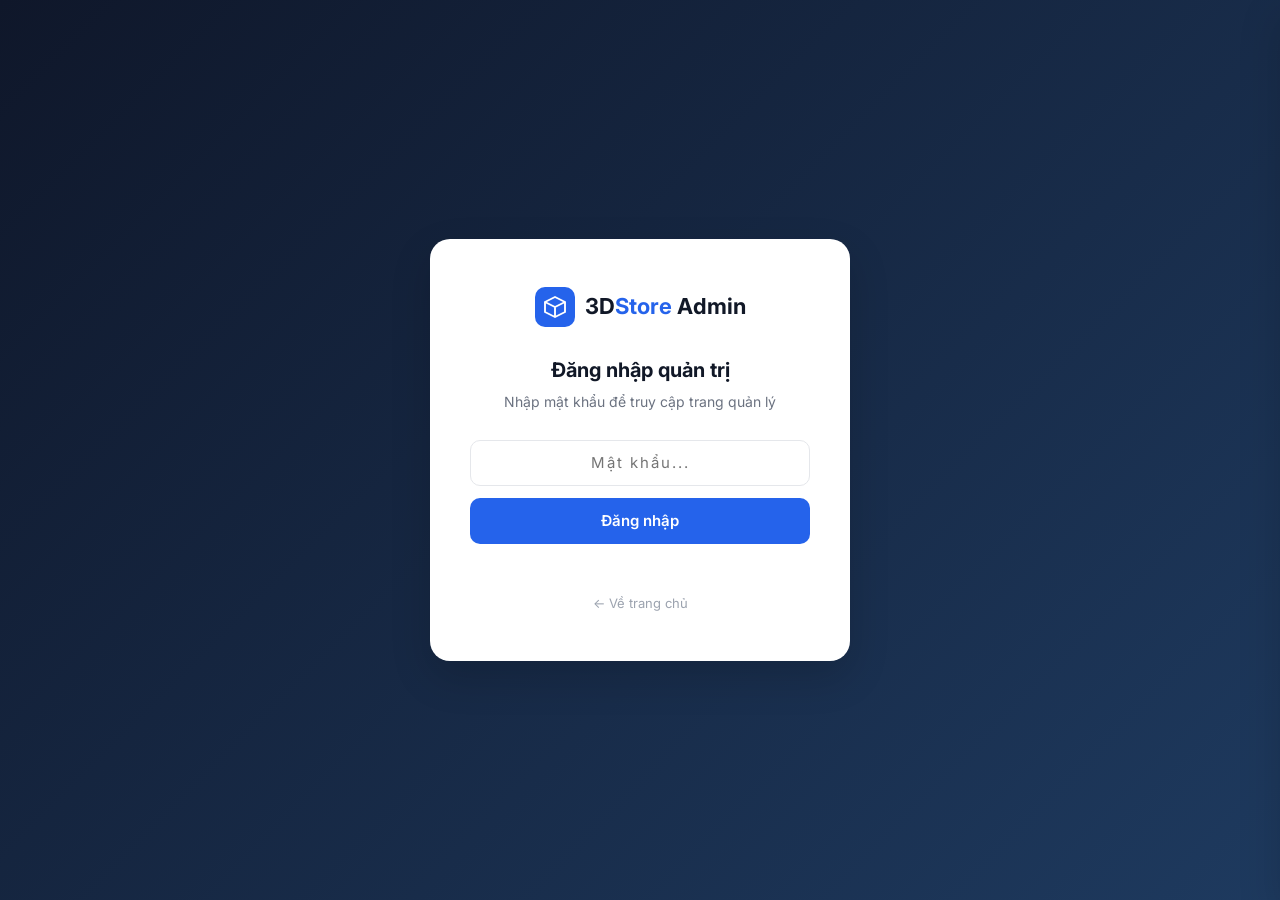
<file: admin.html>
<!DOCTYPE html>
<html lang="vi">
<head>
  <meta charset="UTF-8" />
  <meta name="viewport" content="width=device-width, initial-scale=1.0" />
  <title>Admin - 3D Models Store</title>
  <link rel="stylesheet" href="admin.css?v=3" />
  <link href="https://fonts.googleapis.com/css2?family=Inter:wght@300;400;500;600;700&display=swap" rel="stylesheet" />
</head>
<body>

<!-- ═══════════════════════════════════════════════
     LOGIN SCREEN
════════════════════════════════════════════════ -->
<div class="login-screen" id="loginScreen">
  <div class="login-box">
    <div class="login-logo">
      <svg width="40" height="40" viewBox="0 0 32 32" fill="none">
        <rect width="32" height="32" rx="8" fill="#2563EB"/>
        <path d="M8 12l8-4 8 4v8l-8 4-8-4V12z" stroke="white" stroke-width="1.5" fill="none"/>
        <path d="M8 12l8 4 8-4M16 16v8" stroke="white" stroke-width="1.5"/>
      </svg>
      <span>3D<strong>Store</strong> Admin</span>
    </div>
    <h2>Đăng nhập quản trị</h2>
    <p>Nhập mật khẩu để truy cập trang quản lý</p>
    <div class="login-form">
      <input type="password" id="loginPassword" placeholder="Mật khẩu..." onkeydown="if(event.key==='Enter') doLogin()" />
      <button onclick="doLogin()">Đăng nhập</button>
    </div>
    <div class="login-hint" id="loginHint"></div>
    <a href="index.html" class="back-link">← Về trang chủ</a>
  </div>
</div>

<!-- ═══════════════════════════════════════════════
     ADMIN PANEL
════════════════════════════════════════════════ -->
<div class="admin-wrap" id="adminWrap" style="display:none">

  <!-- SIDEBAR NAV -->
  <nav class="admin-nav">
    <div class="nav-logo">
      <svg width="28" height="28" viewBox="0 0 32 32" fill="none">
        <rect width="32" height="32" rx="8" fill="#2563EB"/>
        <path d="M8 12l8-4 8 4v8l-8 4-8-4V12z" stroke="white" stroke-width="1.5" fill="none"/>
        <path d="M8 12l8 4 8-4M16 16v8" stroke="white" stroke-width="1.5"/>
      </svg>
      <span>3DStore</span>
    </div>

    <ul class="nav-menu">
      <li class="nav-item active" data-tab="dashboard" onclick="switchTab('dashboard')">
        <svg width="18" height="18" viewBox="0 0 24 24" fill="none" stroke="currentColor" stroke-width="2"><rect x="3" y="3" width="7" height="7"/><rect x="14" y="3" width="7" height="7"/><rect x="3" y="14" width="7" height="7"/><rect x="14" y="14" width="7" height="7"/></svg>
        Tổng quan
      </li>
      <li class="nav-item" data-tab="models" onclick="switchTab('models')">
        <svg width="18" height="18" viewBox="0 0 24 24" fill="none" stroke="currentColor" stroke-width="2"><path d="M21 16V8a2 2 0 0 0-1-1.73l-7-4a2 2 0 0 0-2 0l-7 4A2 2 0 0 0 3 8v8a2 2 0 0 0 1 1.73l7 4a2 2 0 0 0 2 0l7-4A2 2 0 0 0 21 16z"/></svg>
        Quản lý Models
      </li>
      <li class="nav-item" data-tab="categories" onclick="switchTab('categories')">
        <svg width="18" height="18" viewBox="0 0 24 24" fill="none" stroke="currentColor" stroke-width="2"><path d="M22 19a2 2 0 0 1-2 2H4a2 2 0 0 1-2-2V5a2 2 0 0 1 2-2h5l2 3h9a2 2 0 0 1 2 2z"/></svg>
        Danh mục
      </li>
      <li class="nav-item" data-tab="settings" onclick="switchTab('settings')">
        <svg width="18" height="18" viewBox="0 0 24 24" fill="none" stroke="currentColor" stroke-width="2"><circle cx="12" cy="12" r="3"/><path d="M12 1v4M12 19v4M4.22 4.22l2.83 2.83M16.95 16.95l2.83 2.83M1 12h4M19 12h4M4.22 19.78l2.83-2.83M16.95 7.05l2.83-2.83"/></svg>
        Cài đặt
      </li>
    </ul>

    <div class="nav-bottom">
      <a href="index.html" class="nav-view-site" target="_blank">
        <svg width="16" height="16" viewBox="0 0 24 24" fill="none" stroke="currentColor" stroke-width="2"><path d="M18 13v6a2 2 0 0 1-2 2H5a2 2 0 0 1-2-2V8a2 2 0 0 1 2-2h6"/><polyline points="15 3 21 3 21 9"/><line x1="10" y1="14" x2="21" y2="3"/></svg>
        Xem website
      </a>
      <button class="nav-logout" onclick="doLogout()">
        <svg width="16" height="16" viewBox="0 0 24 24" fill="none" stroke="currentColor" stroke-width="2"><path d="M9 21H5a2 2 0 0 1-2-2V5a2 2 0 0 1 2-2h4"/><polyline points="16 17 21 12 16 7"/><line x1="21" y1="12" x2="9" y2="12"/></svg>
        Đăng xuất
      </button>
    </div>
  </nav>

  <!-- MAIN CONTENT -->
  <main class="admin-main">

    <!-- ─── DASHBOARD ─── -->
    <div class="tab-content active" id="tab-dashboard">
      <div class="page-header">
        <h1>Tổng quan</h1>
        <span class="page-sub">Quản lý kho 3D Models của bạn</span>
      </div>

      <div class="stats-grid">
        <div class="stat-card">
          <div class="stat-icon blue">
            <svg width="22" height="22" viewBox="0 0 24 24" fill="none" stroke="currentColor" stroke-width="2"><path d="M21 16V8a2 2 0 0 0-1-1.73l-7-4a2 2 0 0 0-2 0l-7 4A2 2 0 0 0 3 8v8a2 2 0 0 0 1 1.73l7 4a2 2 0 0 0 2 0l7-4A2 2 0 0 0 21 16z"/></svg>
          </div>
          <div>
            <div class="stat-num" id="statTotal">0</div>
            <div class="stat-label">Tổng models</div>
          </div>
        </div>
        <div class="stat-card">
          <div class="stat-icon green">
            <svg width="22" height="22" viewBox="0 0 24 24" fill="none" stroke="currentColor" stroke-width="2"><path d="M22 11.08V12a10 10 0 1 1-5.93-9.14"/><polyline points="22 4 12 14.01 9 11.01"/></svg>
          </div>
          <div>
            <div class="stat-num" id="statFree">0</div>
            <div class="stat-label">FREE models</div>
          </div>
        </div>
        <div class="stat-card">
          <div class="stat-icon purple">
            <svg width="22" height="22" viewBox="0 0 24 24" fill="none" stroke="currentColor" stroke-width="2"><polygon points="12 2 15.09 8.26 22 9.27 17 14.14 18.18 21.02 12 17.77 5.82 21.02 7 14.14 2 9.27 8.91 8.26 12 2"/></svg>
          </div>
          <div>
            <div class="stat-num" id="statPro">0</div>
            <div class="stat-label">PRO models</div>
          </div>
        </div>
        <div class="stat-card">
          <div class="stat-icon orange">
            <svg width="22" height="22" viewBox="0 0 24 24" fill="none" stroke="currentColor" stroke-width="2"><path d="M22 19a2 2 0 0 1-2 2H4a2 2 0 0 1-2-2V5a2 2 0 0 1 2-2h5l2 3h9a2 2 0 0 1 2 2z"/></svg>
          </div>
          <div>
            <div class="stat-num" id="statCats">0</div>
            <div class="stat-label">Danh mục</div>
          </div>
        </div>
      </div>

      <div class="quick-actions">
        <h3>Thao tác nhanh</h3>
        <div class="action-buttons">
          <button class="action-btn primary" onclick="switchTab('models'); openModelForm()">
            <svg width="18" height="18" viewBox="0 0 24 24" fill="none" stroke="currentColor" stroke-width="2.5"><line x1="12" y1="5" x2="12" y2="19"/><line x1="5" y1="12" x2="19" y2="12"/></svg>
            Thêm model mới
          </button>
          <button class="action-btn secondary" onclick="switchTab('categories'); openCategoryForm()">
            <svg width="18" height="18" viewBox="0 0 24 24" fill="none" stroke="currentColor" stroke-width="2.5"><line x1="12" y1="5" x2="12" y2="19"/><line x1="5" y1="12" x2="19" y2="12"/></svg>
            Thêm danh mục
          </button>
          <button class="action-btn outline" onclick="exportData()">
            <svg width="18" height="18" viewBox="0 0 24 24" fill="none" stroke="currentColor" stroke-width="2"><path d="M21 15v4a2 2 0 0 1-2 2H5a2 2 0 0 1-2-2v-4"/><polyline points="7 10 12 15 17 10"/><line x1="12" y1="15" x2="12" y2="3"/></svg>
            Xuất dữ liệu JSON
          </button>
        </div>
      </div>

      <div class="recent-section">
        <h3>Models gần đây</h3>
        <div id="recentModels"></div>
      </div>
    </div>

    <!-- ─── MODELS ─── -->
    <div class="tab-content" id="tab-models">
      <div class="page-header">
        <div>
          <h1>Quản lý Models</h1>
          <span class="page-sub" id="modelsSubtitle"></span>
        </div>
        <button class="btn-add" onclick="openModelForm()">
          <svg width="16" height="16" viewBox="0 0 24 24" fill="none" stroke="currentColor" stroke-width="2.5"><line x1="12" y1="5" x2="12" y2="19"/><line x1="5" y1="12" x2="19" y2="12"/></svg>
          Thêm model
        </button>
      </div>

      <div class="list-toolbar">
        <input type="text" class="list-search" id="modelSearch" placeholder="Tìm kiếm model..." oninput="renderModelList()" />
        <select class="list-filter" id="modelFilterCat" onchange="renderModelList()">
          <option value="">Tất cả danh mục</option>
        </select>
        <select class="list-filter" id="modelFilterType" onchange="renderModelList()">
          <option value="">Tất cả loại</option>
          <option value="FREE">FREE</option>
          <option value="PRO">PRO</option>
        </select>
      </div>

      <div class="models-table-wrap">
        <table class="models-table">
          <thead>
            <tr>
              <th style="width:60px">Ảnh</th>
              <th>Tên model</th>
              <th style="width:130px">Danh mục</th>
              <th style="width:70px">Loại</th>
              <th style="width:110px">Phần mềm</th>
              <th style="width:110px">Thao tác</th>
            </tr>
          </thead>
          <tbody id="modelTableBody"></tbody>
        </table>
      </div>
    </div>

    <!-- ─── CATEGORIES ─── -->
    <div class="tab-content" id="tab-categories">
      <div class="page-header">
        <div>
          <h1>Quản lý Danh mục</h1>
          <span class="page-sub">Tổ chức phân loại 3D models</span>
        </div>
        <button class="btn-add" onclick="openCategoryForm()">
          <svg width="16" height="16" viewBox="0 0 24 24" fill="none" stroke="currentColor" stroke-width="2.5"><line x1="12" y1="5" x2="12" y2="19"/><line x1="5" y1="12" x2="19" y2="12"/></svg>
          Thêm danh mục
        </button>
      </div>

      <div class="cats-grid" id="catsGrid"></div>
    </div>

    <!-- ─── SETTINGS ─── -->
    <div class="tab-content" id="tab-settings">
      <div class="page-header">
        <h1>Cài đặt</h1>
        <span class="page-sub">Cấu hình website</span>
      </div>

      <div class="settings-grid">
        <div class="settings-card">
          <h3>Thông tin liên hệ</h3>
          <div class="field-group">
            <label>Số điện thoại Zalo</label>
            <input type="text" id="settingZalo" placeholder="0912345678" />
            <span class="field-hint">Người dùng sẽ nhắn tin qua số này</span>
          </div>
          <div class="field-group">
            <label>Tên website</label>
            <input type="text" id="settingSiteName" placeholder="3D Models Store" />
          </div>
          <button class="btn-save" onclick="saveSettings()">Lưu cài đặt</button>
        </div>

        <div class="settings-card">
          <h3>Dữ liệu</h3>
          <div class="data-actions">
            <div class="data-action-item">
              <div>
                <strong>Xuất dữ liệu</strong>
                <p>Tải xuống toàn bộ dữ liệu dạng JSON để backup</p>
              </div>
              <button class="btn-outline" onclick="exportData()">Xuất JSON</button>
            </div>
            <div class="data-action-item">
              <div>
                <strong>Nhập dữ liệu</strong>
                <p>Khôi phục từ file JSON đã xuất trước đó</p>
              </div>
              <label class="btn-outline import-label">
                Nhập JSON
                <input type="file" accept=".json" id="importFile" onchange="importData(this)" style="display:none" />
              </label>
            </div>
            <div class="data-action-item danger">
              <div>
                <strong>Xóa tất cả dữ liệu</strong>
                <p>Xóa toàn bộ models và danh mục, không thể hoàn tác</p>
              </div>
              <button class="btn-danger" onclick="clearAllData()">Xóa tất cả</button>
            </div>
          </div>
        </div>

        <div class="settings-card">
          <h3>Đổi mật khẩu Admin</h3>
          <div class="field-group">
            <label>Mật khẩu hiện tại</label>
            <input type="password" id="oldPassword" placeholder="••••••••" />
          </div>
          <div class="field-group">
            <label>Mật khẩu mới</label>
            <input type="password" id="newPassword" placeholder="••••••••" />
          </div>
          <div class="field-group">
            <label>Xác nhận mật khẩu mới</label>
            <input type="password" id="confirmPassword" placeholder="••••••••" />
          </div>
          <button class="btn-save" onclick="changePassword()">Đổi mật khẩu</button>
        </div>
      </div>
    </div>

  </main>
</div>

<!-- ═══════════════════════════════════════════════
     MODEL FORM DRAWER
════════════════════════════════════════════════ -->
<div class="drawer-overlay" id="drawerOverlay" onclick="closeDrawer()"></div>
<div class="drawer" id="modelDrawer">
  <div class="drawer-header">
    <h2 id="drawerTitle">Thêm model mới</h2>
    <button class="drawer-close" onclick="closeDrawer()">✕</button>
  </div>
  <div class="drawer-body">
    <input type="hidden" id="formId" />

    <div class="form-row">
      <div class="field-group">
        <label>Tên model <span class="req">*</span></label>
        <input type="text" id="formName" placeholder="VD: Modern Sofa Set" />
      </div>
    </div>

    <div class="form-row two-col">
      <div class="field-group">
        <label>Danh mục <span class="req">*</span></label>
        <select id="formCategory">
          <option value="">-- Chọn danh mục --</option>
        </select>
      </div>
      <div class="field-group">
        <label>Loại <span class="req">*</span></label>
        <select id="formType">
          <option value="FREE">FREE - Miễn phí</option>
          <option value="PRO">PRO - Trả phí</option>
        </select>
      </div>
    </div>

    <div class="form-row two-col">
      <div class="field-group">
        <label>Phần mềm</label>
        <input type="text" id="formSoftware" placeholder="VD: 3ds Max, Blender" />
      </div>
      <div class="field-group">
        <label>Định dạng file</label>
        <input type="text" id="formFormat" placeholder="VD: MAX, FBX, OBJ" />
      </div>
    </div>

    <!-- HƯỚNG DẪN ẢNH -->
    <div class="img-guide-box">
      <div class="img-guide-title">📸 Hướng dẫn đăng ảnh</div>
      <div class="img-guide-steps">
        <div class="img-guide-step">
          <span class="step-num">1</span>
          <span>Upload ảnh lên <strong>Google Drive</strong> (jpg, png, webp...)</span>
        </div>
        <div class="img-guide-step">
          <span class="step-num">2</span>
          <span>Chuột phải ảnh → <strong>"Lấy link"</strong> → "Bất kỳ ai có đường link"</span>
        </div>
        <div class="img-guide-step">
          <span class="step-num">3</span>
          <span>Dán link vào ô bên dưới — hệ thống tự convert</span>
        </div>
      </div>
      <div class="img-guide-formats">
        Hỗ trợ: <code>drive.google.com/file/d/...</code> &nbsp;·&nbsp;
        <code>open?id=...</code> &nbsp;·&nbsp;
        <code>URL ảnh trực tiếp (.jpg .png .webp .gif)</code>
      </div>
    </div>

    <div class="field-group">
      <label>
        Ảnh thumbnail (ảnh đại diện)
        <span class="field-hint-inline">Hiển thị trên card — nên dùng ảnh đẹp nhất</span>
      </label>
      <input type="text" id="formThumbnail" placeholder="https://drive.google.com/file/d/ID/view  hoặc  https://example.com/anh.jpg" oninput="previewThumbnail()" />
      <div class="thumb-preview" id="thumbPreview"></div>
    </div>

    <div class="field-group">
      <label>
        Ảnh gallery — nhiều góc chụp
        <span class="field-hint-inline">Mỗi link 1 dòng · tối đa 10 ảnh</span>
      </label>
      <textarea id="formImages" rows="5" oninput="previewGallery()"
        placeholder="https://drive.google.com/file/d/ID1/view&#10;https://drive.google.com/file/d/ID2/view&#10;https://drive.google.com/file/d/ID3/view&#10;(mỗi dòng 1 link ảnh)"></textarea>
      <div class="gallery-preview-row" id="galleryPreviewRow"></div>
    </div>

    <div class="field-group">
      <label>Mô tả</label>
      <textarea id="formDesc" rows="3" placeholder="Mô tả ngắn về model này..."></textarea>
    </div>

    <div class="field-group">
      <label>Tags <span class="field-hint-inline">Cách nhau bởi dấu phẩy</span></label>
      <input type="text" id="formTags" placeholder="VD: sofa, living room, modern" />
    </div>
  </div>
  <div class="drawer-footer">
    <button class="btn-cancel" onclick="closeDrawer()">Hủy</button>
    <button class="btn-save-model" onclick="saveModel()">
      <svg width="16" height="16" viewBox="0 0 24 24" fill="none" stroke="currentColor" stroke-width="2.5"><polyline points="20 6 9 17 4 12"/></svg>
      Lưu model
    </button>
  </div>
</div>

<!-- ═══════════════════════════════════════════════
     CATEGORY FORM MODAL
════════════════════════════════════════════════ -->
<div class="modal-bg" id="catModal">
  <div class="cat-modal-box">
    <div class="modal-header">
      <h3 id="catModalTitle">Thêm danh mục</h3>
      <button onclick="closeCatModal()">✕</button>
    </div>
    <div class="modal-body-inner">
      <input type="hidden" id="catFormId" />
      <div class="field-group">
        <label>Tên danh mục <span class="req">*</span></label>
        <input type="text" id="catFormName" placeholder="VD: Furniture, Architecture..." />
      </div>
      <div class="field-group">
        <label>Icon (emoji)</label>
        <div class="emoji-row">
          <input type="text" id="catFormIcon" placeholder="🪑" maxlength="4" />
          <div class="emoji-picks">
            🏛️ 🚿 🛏️ 🎨 🪑 🍳 💡 🛋️ 🖥️ 🌿 🌱 📜 ⚡ 🖼️ 🚗 📦 🏠 🪴 🛁 🔆
          </div>
        </div>
        <span class="field-hint">Click emoji bên dưới để chọn nhanh</span>
      </div>
    </div>
    <div class="modal-footer">
      <button class="btn-cancel" onclick="closeCatModal()">Hủy</button>
      <button class="btn-save-model" onclick="saveCategory()">Lưu danh mục</button>
    </div>
  </div>
</div>

<!-- TOAST -->
<div class="toast" id="toast"></div>

<script src="config.js?v=3"></script>
<script src="admin.js?v=3"></script>
</body>
</html>
</file>
<file: admin.css>
/* ═══════════════════════════════════════════════
   ADMIN PANEL - STYLES
   ═══════════════════════════════════════════ */

*, *::before, *::after { box-sizing: border-box; margin: 0; padding: 0; }

:root {
  --primary: #2563EB;
  --primary-light: #EFF6FF;
  --primary-dark: #1D4ED8;
  --success: #059669;
  --success-light: #ECFDF5;
  --warning: #D97706;
  --warning-light: #FFFBEB;
  --danger: #DC2626;
  --danger-light: #FEF2F2;
  --purple: #7C3AED;
  --purple-light: #F5F3FF;
  --text: #111827;
  --text-2: #6B7280;
  --text-3: #9CA3AF;
  --border: #E5E7EB;
  --bg: #F8FAFC;
  --white: #ffffff;
  --nav-bg: #0F172A;
  --nav-w: 220px;
  --radius: 12px;
  --radius-sm: 8px;
  --shadow: 0 1px 3px rgba(0,0,0,.08);
  --shadow-md: 0 4px 12px rgba(0,0,0,.1);
  --shadow-lg: 0 16px 40px rgba(0,0,0,.16);
  --transition: .18s ease;
}

body {
  font-family: 'Inter', -apple-system, BlinkMacSystemFont, sans-serif;
  background: var(--bg);
  color: var(--text);
  font-size: 14px;
  line-height: 1.5;
}

a { text-decoration: none; color: inherit; }
ul { list-style: none; }
img { display: block; max-width: 100%; }
button { cursor: pointer; border: none; font-family: inherit; }
input, select, textarea { font-family: inherit; }

/* ═══════════════ LOGIN ═══════════════ */
.login-screen {
  min-height: 100vh;
  display: flex;
  align-items: center;
  justify-content: center;
  background: linear-gradient(135deg, #0f172a 0%, #1e3a5f 100%);
  padding: 20px;
}

.login-box {
  background: var(--white);
  border-radius: 20px;
  padding: 48px 40px;
  width: 100%;
  max-width: 420px;
  box-shadow: var(--shadow-lg);
  text-align: center;
}

.login-logo {
  display: flex;
  align-items: center;
  justify-content: center;
  gap: 10px;
  font-size: 22px;
  font-weight: 700;
  margin-bottom: 28px;
  color: var(--text);
}
.login-logo strong { color: var(--primary); }

.login-box h2 { font-size: 20px; font-weight: 700; margin-bottom: 6px; }
.login-box > p { font-size: 14px; color: var(--text-2); margin-bottom: 28px; }

.login-form { display: flex; flex-direction: column; gap: 12px; }

.login-form input {
  height: 46px;
  border: 1.5px solid var(--border);
  border-radius: 10px;
  padding: 0 16px;
  font-size: 15px;
  outline: none;
  transition: var(--transition);
  text-align: center;
  letter-spacing: 2px;
}
.login-form input:focus { border-color: var(--primary); box-shadow: 0 0 0 3px rgba(37,99,235,.1); }

.login-form button {
  height: 46px;
  background: var(--primary);
  color: white;
  border-radius: 10px;
  font-size: 15px;
  font-weight: 600;
  transition: var(--transition);
}
.login-form button:hover { background: var(--primary-dark); transform: translateY(-1px); }

.login-hint { margin-top: 10px; font-size: 13px; color: var(--danger); min-height: 20px; }

.back-link {
  display: inline-block;
  margin-top: 20px;
  font-size: 13px;
  color: var(--text-3);
  transition: var(--transition);
}
.back-link:hover { color: var(--primary); }

/* ═══════════════ ADMIN LAYOUT ═══════════════ */
.admin-wrap {
  display: flex;
  min-height: 100vh;
}

/* ═══════════════ NAV SIDEBAR ═══════════════ */
.admin-nav {
  width: var(--nav-w);
  background: var(--nav-bg);
  flex-shrink: 0;
  display: flex;
  flex-direction: column;
  position: fixed;
  top: 0; left: 0;
  height: 100vh;
  overflow-y: auto;
  z-index: 50;
}

.nav-logo {
  display: flex;
  align-items: center;
  gap: 10px;
  padding: 22px 20px;
  font-size: 18px;
  font-weight: 700;
  color: white;
  border-bottom: 1px solid rgba(255,255,255,.08);
  margin-bottom: 8px;
}

.nav-menu { display: flex; flex-direction: column; gap: 2px; padding: 0 10px; flex: 1; }

.nav-item {
  display: flex;
  align-items: center;
  gap: 10px;
  padding: 10px 12px;
  border-radius: var(--radius-sm);
  cursor: pointer;
  color: rgba(255,255,255,.55);
  font-size: 13.5px;
  font-weight: 500;
  transition: var(--transition);
  user-select: none;
}
.nav-item:hover { background: rgba(255,255,255,.08); color: rgba(255,255,255,.85); }
.nav-item.active { background: var(--primary); color: white; }

.nav-bottom {
  padding: 12px 10px 20px;
  border-top: 1px solid rgba(255,255,255,.08);
  display: flex;
  flex-direction: column;
  gap: 4px;
}

.nav-view-site, .nav-logout {
  display: flex;
  align-items: center;
  gap: 8px;
  padding: 9px 12px;
  border-radius: var(--radius-sm);
  font-size: 13px;
  font-weight: 500;
  transition: var(--transition);
  width: 100%;
  text-align: left;
}

.nav-view-site { color: rgba(255,255,255,.5); }
.nav-view-site:hover { background: rgba(255,255,255,.07); color: rgba(255,255,255,.8); }

.nav-logout { color: rgba(255,100,100,.7); background: none; }
.nav-logout:hover { background: rgba(255,100,100,.1); color: rgba(255,100,100,1); }

/* ═══════════════ MAIN ═══════════════ */
.admin-main {
  flex: 1;
  margin-left: var(--nav-w);
  padding: 28px 32px 60px;
  min-width: 0;
}

.tab-content { display: none; }
.tab-content.active { display: block; }

.page-header {
  display: flex;
  align-items: flex-start;
  justify-content: space-between;
  margin-bottom: 24px;
  gap: 16px;
}
.page-header h1 { font-size: 22px; font-weight: 700; line-height: 1.2; }
.page-sub { font-size: 13.5px; color: var(--text-2); }

.btn-add {
  display: flex;
  align-items: center;
  gap: 7px;
  background: var(--primary);
  color: white;
  padding: 10px 18px;
  border-radius: 10px;
  font-size: 13.5px;
  font-weight: 600;
  flex-shrink: 0;
  transition: var(--transition);
}
.btn-add:hover { background: var(--primary-dark); transform: translateY(-1px); }

/* ═══════════════ STATS ═══════════════ */
.stats-grid {
  display: grid;
  grid-template-columns: repeat(4, 1fr);
  gap: 16px;
  margin-bottom: 28px;
}

.stat-card {
  background: var(--white);
  border-radius: var(--radius);
  padding: 20px;
  display: flex;
  align-items: center;
  gap: 16px;
  border: 1px solid var(--border);
  box-shadow: var(--shadow);
}

.stat-icon {
  width: 48px; height: 48px;
  border-radius: 12px;
  display: flex;
  align-items: center;
  justify-content: center;
  flex-shrink: 0;
}
.stat-icon.blue { background: var(--primary-light); color: var(--primary); }
.stat-icon.green { background: var(--success-light); color: var(--success); }
.stat-icon.purple { background: var(--purple-light); color: var(--purple); }
.stat-icon.orange { background: var(--warning-light); color: var(--warning); }

.stat-num { font-size: 28px; font-weight: 700; line-height: 1; }
.stat-label { font-size: 12.5px; color: var(--text-2); margin-top: 3px; }

/* ═══════════════ QUICK ACTIONS ═══════════════ */
.quick-actions {
  background: var(--white);
  border: 1px solid var(--border);
  border-radius: var(--radius);
  padding: 20px;
  margin-bottom: 24px;
}
.quick-actions h3 { font-size: 15px; font-weight: 600; margin-bottom: 14px; }

.action-buttons { display: flex; gap: 10px; flex-wrap: wrap; }

.action-btn {
  display: flex;
  align-items: center;
  gap: 8px;
  padding: 10px 18px;
  border-radius: 10px;
  font-size: 13.5px;
  font-weight: 500;
  transition: var(--transition);
}
.action-btn.primary { background: var(--primary); color: white; }
.action-btn.primary:hover { background: var(--primary-dark); }
.action-btn.secondary { background: var(--purple-light); color: var(--purple); border: 1px solid rgba(124,58,237,.2); }
.action-btn.secondary:hover { background: #ede9fe; }
.action-btn.outline { background: var(--white); color: var(--text); border: 1.5px solid var(--border); }
.action-btn.outline:hover { border-color: var(--primary); color: var(--primary); }

/* ═══════════════ RECENT MODELS ═══════════════ */
.recent-section { background: var(--white); border: 1px solid var(--border); border-radius: var(--radius); padding: 20px; }
.recent-section h3 { font-size: 15px; font-weight: 600; margin-bottom: 14px; }

.recent-list { display: flex; flex-direction: column; gap: 2px; }

.recent-row {
  display: flex;
  align-items: center;
  gap: 12px;
  padding: 10px 8px;
  border-radius: var(--radius-sm);
  transition: var(--transition);
}
.recent-row:hover { background: var(--bg); }

.recent-thumb {
  width: 44px; height: 34px;
  border-radius: 6px;
  overflow: hidden;
  background: var(--bg);
  flex-shrink: 0;
  border: 1px solid var(--border);
}
.recent-thumb img { width: 100%; height: 100%; object-fit: cover; }

.recent-name { flex: 1; font-size: 13.5px; font-weight: 500; }
.recent-cat { font-size: 12px; color: var(--text-2); }

/* ═══════════════ MODEL TABLE ═══════════════ */
.list-toolbar {
  display: flex;
  gap: 10px;
  margin-bottom: 14px;
  flex-wrap: wrap;
}

.list-search {
  flex: 1;
  min-width: 200px;
  height: 38px;
  border: 1.5px solid var(--border);
  border-radius: var(--radius-sm);
  padding: 0 14px;
  font-size: 13.5px;
  outline: none;
  transition: var(--transition);
}
.list-search:focus { border-color: var(--primary); }

.list-filter {
  height: 38px;
  border: 1.5px solid var(--border);
  border-radius: var(--radius-sm);
  padding: 0 10px;
  font-size: 13.5px;
  font-family: inherit;
  background: var(--white);
  outline: none;
  cursor: pointer;
  min-width: 140px;
}
.list-filter:focus { border-color: var(--primary); }

.models-table-wrap {
  background: var(--white);
  border: 1px solid var(--border);
  border-radius: var(--radius);
  overflow: hidden;
  box-shadow: var(--shadow);
}

.models-table {
  width: 100%;
  border-collapse: collapse;
}

.models-table thead { background: var(--bg); }
.models-table th {
  padding: 11px 14px;
  text-align: left;
  font-size: 12px;
  font-weight: 600;
  text-transform: uppercase;
  letter-spacing: .5px;
  color: var(--text-2);
  border-bottom: 1px solid var(--border);
}

.models-table td {
  padding: 11px 14px;
  border-bottom: 1px solid var(--border);
  vertical-align: middle;
  font-size: 13.5px;
}
.models-table tbody tr:last-child td { border-bottom: none; }
.models-table tbody tr:hover { background: var(--bg); }

.table-thumb {
  width: 48px; height: 36px;
  border-radius: 6px;
  overflow: hidden;
  background: #f1f5f9;
  border: 1px solid var(--border);
}
.table-thumb img { width: 100%; height: 100%; object-fit: cover; }

.table-name { font-weight: 500; }
.table-name small { display: block; font-size: 11.5px; color: var(--text-3); font-weight: 400; margin-top: 1px; }

.badge {
  display: inline-block;
  padding: 3px 9px;
  border-radius: 6px;
  font-size: 11px;
  font-weight: 700;
  text-transform: uppercase;
  letter-spacing: .4px;
}
.badge-free { background: var(--success-light); color: var(--success); }
.badge-pro { background: var(--purple-light); color: var(--purple); }

.table-actions { display: flex; gap: 6px; }

.btn-edit, .btn-delete {
  width: 32px; height: 32px;
  border-radius: 7px;
  display: flex;
  align-items: center;
  justify-content: center;
  transition: var(--transition);
}
.btn-edit { background: var(--primary-light); color: var(--primary); }
.btn-edit:hover { background: #dbeafe; }
.btn-delete { background: var(--danger-light); color: var(--danger); }
.btn-delete:hover { background: #fecaca; }

/* ═══════════════ CATEGORIES ═══════════════ */
.cats-grid {
  display: grid;
  grid-template-columns: repeat(auto-fill, minmax(200px, 1fr));
  gap: 14px;
}

.cat-card {
  background: var(--white);
  border: 1px solid var(--border);
  border-radius: var(--radius);
  padding: 18px 16px;
  display: flex;
  align-items: center;
  gap: 12px;
  box-shadow: var(--shadow);
  transition: var(--transition);
}
.cat-card:hover { box-shadow: var(--shadow-md); }

.cat-emoji {
  font-size: 28px;
  width: 48px; height: 48px;
  border-radius: 12px;
  background: var(--bg);
  display: flex;
  align-items: center;
  justify-content: center;
  flex-shrink: 0;
  border: 1px solid var(--border);
}

.cat-info { flex: 1; min-width: 0; }
.cat-info h4 { font-size: 14px; font-weight: 600; white-space: nowrap; overflow: hidden; text-overflow: ellipsis; }
.cat-info span { font-size: 12px; color: var(--text-2); }

.cat-card-actions { display: flex; flex-direction: column; gap: 4px; }

/* ═══════════════ SETTINGS ═══════════════ */
.settings-grid {
  display: grid;
  grid-template-columns: repeat(auto-fill, minmax(340px, 1fr));
  gap: 20px;
}

.settings-card {
  background: var(--white);
  border: 1px solid var(--border);
  border-radius: var(--radius);
  padding: 24px;
  box-shadow: var(--shadow);
}
.settings-card h3 { font-size: 15px; font-weight: 700; margin-bottom: 18px; padding-bottom: 14px; border-bottom: 1px solid var(--border); }

.data-actions { display: flex; flex-direction: column; gap: 0; }

.data-action-item {
  display: flex;
  align-items: center;
  justify-content: space-between;
  gap: 14px;
  padding: 14px 0;
  border-bottom: 1px solid var(--border);
}
.data-action-item:last-child { border-bottom: none; }
.data-action-item > div strong { font-size: 13.5px; display: block; }
.data-action-item > div p { font-size: 12.5px; color: var(--text-2); margin-top: 2px; }
.data-action-item.danger > div strong { color: var(--danger); }

.btn-outline, .import-label {
  display: inline-flex;
  align-items: center;
  justify-content: center;
  padding: 8px 16px;
  border: 1.5px solid var(--border);
  border-radius: 8px;
  font-size: 13px;
  font-weight: 500;
  color: var(--text);
  transition: var(--transition);
  white-space: nowrap;
  cursor: pointer;
  background: var(--white);
}
.btn-outline:hover, .import-label:hover { border-color: var(--primary); color: var(--primary); }

.btn-danger {
  display: inline-flex;
  align-items: center;
  padding: 8px 16px;
  background: var(--danger-light);
  color: var(--danger);
  border-radius: 8px;
  font-size: 13px;
  font-weight: 600;
  border: 1px solid rgba(220,38,38,.2);
  transition: var(--transition);
  white-space: nowrap;
}
.btn-danger:hover { background: #fecaca; }

/* ═══════════════ FORM FIELDS ═══════════════ */
.field-group { display: flex; flex-direction: column; gap: 5px; }

.field-group label {
  font-size: 13px;
  font-weight: 600;
  color: var(--text);
  display: flex;
  align-items: center;
  gap: 8px;
}

.field-hint { font-size: 12px; color: var(--text-3); }
.field-hint-inline { font-size: 11.5px; color: var(--text-3); font-weight: 400; }

.req { color: var(--danger); }

.field-group input[type="text"],
.field-group input[type="password"],
.field-group select,
.field-group textarea {
  border: 1.5px solid var(--border);
  border-radius: var(--radius-sm);
  padding: 9px 12px;
  font-size: 13.5px;
  outline: none;
  transition: var(--transition);
  color: var(--text);
  background: var(--white);
}
.field-group input:focus,
.field-group select:focus,
.field-group textarea:focus {
  border-color: var(--primary);
  box-shadow: 0 0 0 3px rgba(37,99,235,.08);
}
.field-group textarea { resize: vertical; line-height: 1.5; }

.btn-save {
  display: inline-flex;
  align-items: center;
  gap: 7px;
  background: var(--primary);
  color: white;
  padding: 10px 20px;
  border-radius: 9px;
  font-size: 13.5px;
  font-weight: 600;
  margin-top: 6px;
  transition: var(--transition);
}
.btn-save:hover { background: var(--primary-dark); }

/* ═══════════════ DRAWER ═══════════════ */
.drawer-overlay {
  display: none;
  position: fixed;
  inset: 0;
  background: rgba(0,0,0,.45);
  z-index: 200;
  backdrop-filter: blur(2px);
}
.drawer-overlay.open { display: block; }

.drawer {
  position: fixed;
  top: 0; right: 0;
  width: 480px;
  max-width: 100vw;
  height: 100vh;
  background: var(--white);
  z-index: 210;
  display: flex;
  flex-direction: column;
  transform: translateX(100%);
  transition: transform .3s ease;
  box-shadow: var(--shadow-lg);
}
.drawer.open { transform: translateX(0); }

.drawer-header {
  display: flex;
  align-items: center;
  justify-content: space-between;
  padding: 18px 22px;
  border-bottom: 1px solid var(--border);
  flex-shrink: 0;
}
.drawer-header h2 { font-size: 17px; font-weight: 700; }
.drawer-close {
  width: 32px; height: 32px;
  border-radius: 8px;
  background: var(--bg);
  color: var(--text-2);
  font-size: 15px;
  display: flex;
  align-items: center;
  justify-content: center;
  transition: var(--transition);
}
.drawer-close:hover { background: var(--border); color: var(--text); }

.drawer-body {
  flex: 1;
  overflow-y: auto;
  padding: 20px 22px;
  display: flex;
  flex-direction: column;
  gap: 16px;
}

.form-row { display: flex; flex-direction: column; gap: 16px; }
.form-row.two-col { flex-direction: row; gap: 12px; }
.form-row.two-col .field-group { flex: 1; }

.drawer-footer {
  padding: 14px 22px;
  border-top: 1px solid var(--border);
  display: flex;
  gap: 10px;
  justify-content: flex-end;
  flex-shrink: 0;
}

.btn-cancel {
  padding: 10px 20px;
  border-radius: 9px;
  font-size: 13.5px;
  font-weight: 500;
  color: var(--text-2);
  background: var(--bg);
  border: 1px solid var(--border);
  transition: var(--transition);
}
.btn-cancel:hover { border-color: var(--text-2); color: var(--text); }

.btn-save-model {
  display: flex;
  align-items: center;
  gap: 7px;
  background: var(--primary);
  color: white;
  padding: 10px 22px;
  border-radius: 9px;
  font-size: 13.5px;
  font-weight: 600;
  transition: var(--transition);
}
.btn-save-model:hover { background: var(--primary-dark); }

/* ═══════════════ IMAGE GUIDE BOX ═══════════════ */
.img-guide-box {
  background: #f0f9ff;
  border: 1px solid #bae6fd;
  border-radius: 10px;
  padding: 14px 16px;
  display: flex;
  flex-direction: column;
  gap: 10px;
}
.img-guide-title {
  font-size: 13px;
  font-weight: 700;
  color: #0369a1;
}
.img-guide-steps {
  display: flex;
  flex-direction: column;
  gap: 6px;
}
.img-guide-step {
  display: flex;
  align-items: flex-start;
  gap: 8px;
  font-size: 12.5px;
  color: #0c4a6e;
}
.step-num {
  width: 20px;
  height: 20px;
  border-radius: 50%;
  background: #0284c7;
  color: white;
  font-size: 11px;
  font-weight: 700;
  display: flex;
  align-items: center;
  justify-content: center;
  flex-shrink: 0;
}
.img-guide-formats {
  font-size: 11.5px;
  color: #0369a1;
  border-top: 1px solid #bae6fd;
  padding-top: 8px;
}
.img-guide-formats code {
  background: #e0f2fe;
  padding: 1px 5px;
  border-radius: 4px;
  font-size: 11px;
}

/* Thumbnail preview */
.thumb-preview { margin-top: 6px; }
.thumb-preview img {
  width: 140px;
  height: 100px;
  object-fit: cover;
  border-radius: 8px;
  border: 1px solid var(--border);
}

/* Gallery preview row */
.gallery-preview-row {
  display: flex;
  flex-wrap: wrap;
  gap: 6px;
  margin-top: 8px;
}
.gallery-preview-row img {
  width: 72px;
  height: 54px;
  object-fit: cover;
  border-radius: 6px;
  border: 1.5px solid var(--border);
  transition: border-color .15s;
}
.gallery-preview-row img:hover { border-color: var(--primary); }

/* ═══════════════ CATEGORY MODAL ═══════════════ */
.modal-bg {
  display: none;
  position: fixed;
  inset: 0;
  background: rgba(0,0,0,.5);
  z-index: 300;
  align-items: center;
  justify-content: center;
  padding: 20px;
  backdrop-filter: blur(3px);
}
.modal-bg.open { display: flex; }

.cat-modal-box {
  background: var(--white);
  border-radius: 16px;
  width: 100%;
  max-width: 400px;
  box-shadow: var(--shadow-lg);
  animation: popIn .22s ease;
}
@keyframes popIn {
  from { opacity: 0; transform: scale(.93); }
  to { opacity: 1; transform: scale(1); }
}

.modal-header {
  display: flex;
  align-items: center;
  justify-content: space-between;
  padding: 18px 20px;
  border-bottom: 1px solid var(--border);
}
.modal-header h3 { font-size: 16px; font-weight: 700; }
.modal-header button {
  width: 28px; height: 28px;
  border-radius: 7px;
  background: var(--bg);
  color: var(--text-2);
  font-size: 14px;
  display: flex;
  align-items: center;
  justify-content: center;
}

.modal-body-inner {
  padding: 20px;
  display: flex;
  flex-direction: column;
  gap: 14px;
}

.emoji-row { display: flex; gap: 10px; align-items: center; }
.emoji-row input { width: 70px; font-size: 22px; text-align: center; }

.emoji-picks {
  flex: 1;
  font-size: 20px;
  letter-spacing: 4px;
  cursor: pointer;
  user-select: none;
  background: var(--bg);
  border-radius: var(--radius-sm);
  padding: 6px 8px;
  line-height: 1.5;
}

.modal-footer {
  display: flex;
  gap: 10px;
  justify-content: flex-end;
  padding: 14px 20px;
  border-top: 1px solid var(--border);
}

/* ═══════════════ TOAST ═══════════════ */
.toast {
  position: fixed;
  bottom: 24px;
  left: 50%;
  transform: translateX(-50%) translateY(20px);
  background: #1e293b;
  color: white;
  padding: 11px 20px;
  border-radius: 10px;
  font-size: 13.5px;
  font-weight: 500;
  z-index: 999;
  opacity: 0;
  pointer-events: none;
  transition: opacity .25s, transform .25s;
  white-space: nowrap;
  box-shadow: var(--shadow-md);
}
.toast.show {
  opacity: 1;
  transform: translateX(-50%) translateY(0);
}
.toast.success { background: var(--success); }
.toast.error { background: var(--danger); }

/* ═══════════════ EMPTY TABLE ═══════════════ */
.table-empty {
  text-align: center;
  padding: 48px 20px;
  color: var(--text-2);
}
.table-empty svg { margin: 0 auto 12px; color: var(--text-3); }
.table-empty p { font-size: 14px; }

/* ═══════════════ RESPONSIVE ═══════════════ */
@media (max-width: 1100px) {
  .stats-grid { grid-template-columns: repeat(2, 1fr); }
}

@media (max-width: 900px) {
  :root { --nav-w: 60px; }

  .nav-logo span, .nav-item span, .nav-view-site span,
  .nav-logout span { display: none; }
  .nav-logo { justify-content: center; padding: 18px 0; }
  .nav-item, .nav-view-site, .nav-logout { justify-content: center; padding: 12px 0; }
  .admin-main { padding: 20px 16px 40px; }
  .drawer { width: 96vw; }
  .form-row.two-col { flex-direction: column; }
}

@media (max-width: 600px) {
  .stats-grid { grid-template-columns: repeat(2, 1fr); }
  .action-buttons { flex-direction: column; }
  .list-toolbar { flex-direction: column; }
  .list-search { min-width: unset; }
}
</file>
